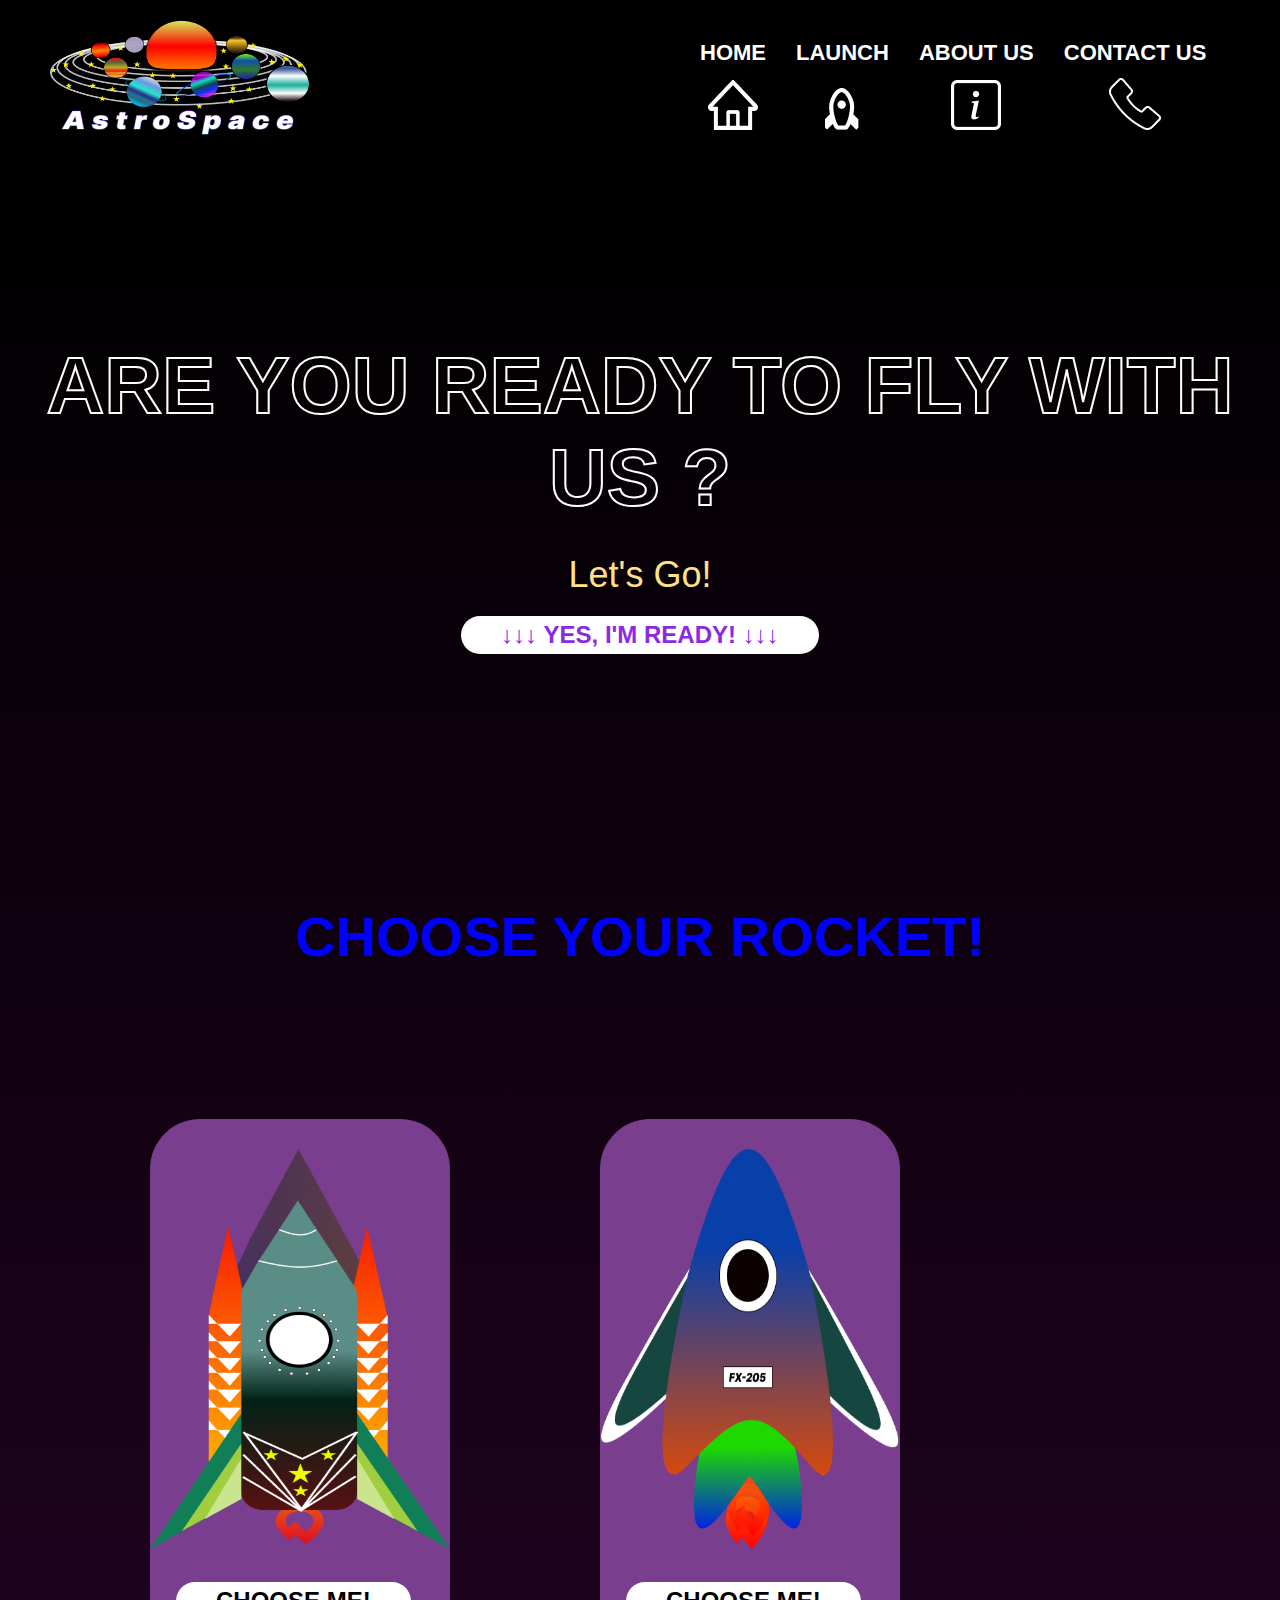
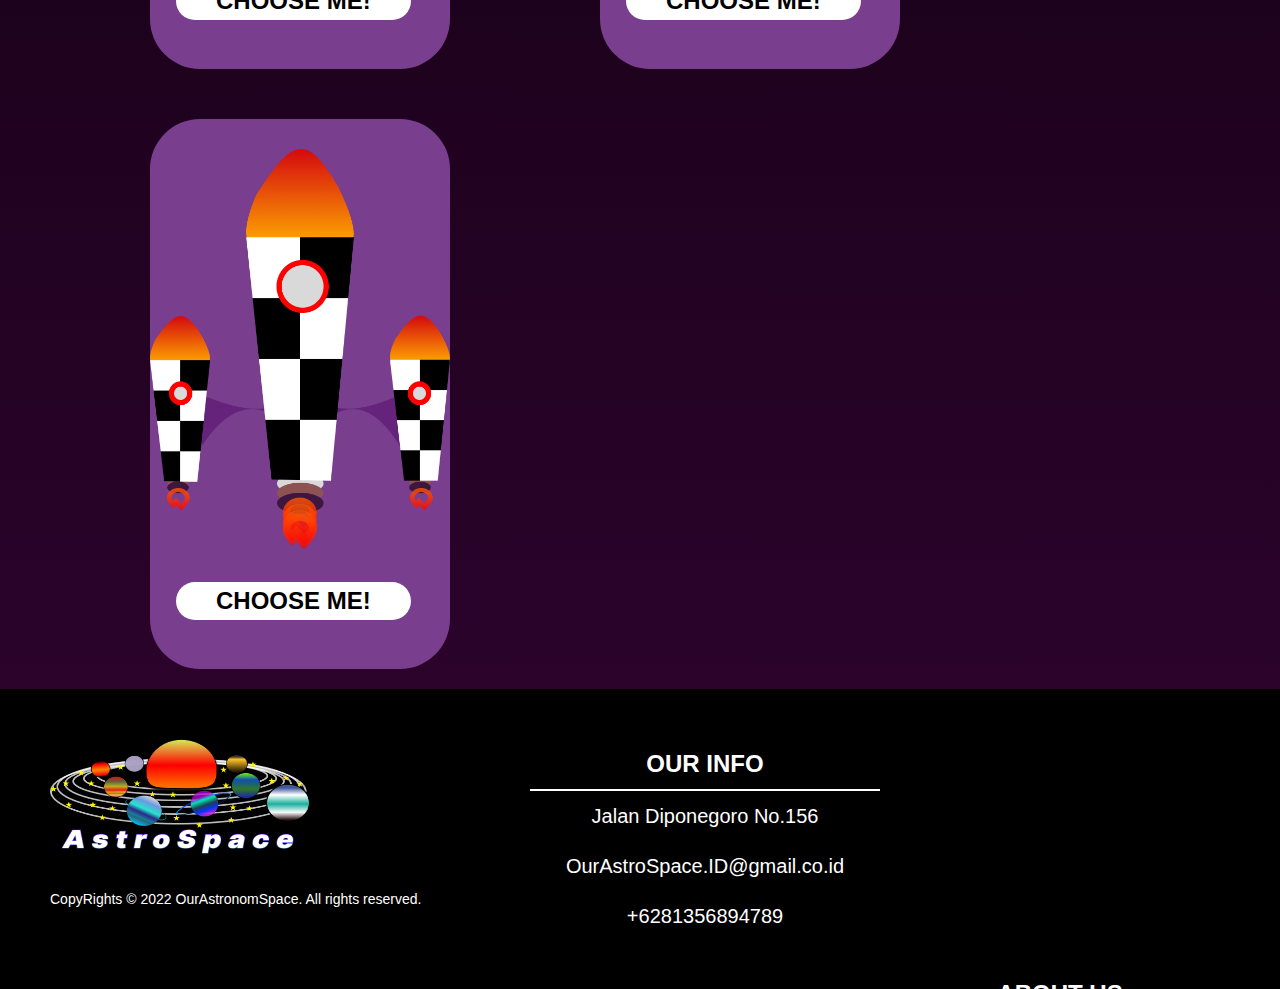
<file: index.html>
<!DOCTYPE html>
<html lang="en">
<head>
	<meta charset="utf-8">
	<meta name="viewport" content="width=device-width, initial-scale=1">
	<title>Our Astronom Space</title>
	<link rel="stylesheet" href="style.css">
</head>
<body>
	<div id="screen">
		<div id="header">
			<!-- Start Header -->
			<div class="atas">
				<div id="atas_kiri">
					<!-- Start Header Left -->
					<img src="image/Logo.png" alt="">
					<!-- End Header Left -->
				</div>

				<div id="atas_kanan">
					<!-- Start Header Right-->
					<ul>
						<li><a href="index.html" id="iconhome">Home</a></li>
						<li><a href="Launch.html" id="iconlaunch">Launch</a></li>
						<li><a href="About.html" id="iconabout">About us</a></li>
						<li><a href="Contact.html" id="iconcontact">Contact us</a></li>						
					</ul>
					<!-- End Header Right -->
				</div>
			</div>
		</div>
		
		<div id="content">
			<div class="atas">
				<div id="content_atas">
					<h1>Are you ready to fly with us ?</h1>
					<h2>Let's Go!</h2>
					<div id="sisi-button">
						<a href="" id="button">↓↓↓ Yes, I'm Ready! ↓↓↓</a>
					</div>
					
				</div>

				<div id="content_bawah">
					<h2>Choose your rocket!</h2>
					<div class="container">
						<div id="content_rocket">
							<!-- Rocket 1 -->
							<div class="rocket">
								<img src="image/Roket.png" alt="">
								<br><a href="launch.html" class="buts">Choose Me!</a>
							</div>
							<!-- Rocket 2 -->
							<div class="rocket">
								<img src="image/Rocket2.png" alt="">
								<br><a href="launch.html" class="buts">Choose Me!</a>
							</div>
							<!-- Rocket 3 -->
							<div class="rocket">
								<img src="image/Rocket4.png" alt="">
								<br><a href="launch.html" class="buts">Choose Me!</a>
							</div>
						</div>

					</div>
				</div>
			</div>
		</div>

		<div id="footer">
			<!-- Start Footer -->
			<div class="container">
				<!-- Start Footer kiri -->
				<div id="footer-left">
					<img src="image/Logo.png" alt="">
					<p>CopyRights &copy; 2022 OurAstronomSpace. All rights reserved.</p>
				</div>

				<div id="footer-mid">
					<h3>OUR INFO</h3>
					<p>Jalan Diponegoro No.156</p>
					<p>OurAstroSpace.ID@gmail.co.id</p>
					<p>+6281356894789</p>
				</div>

				<div id="footer-right">
					<p>ABOUT US</p>
					<ul>
						<li><a href="https://www.instagram.com/nasa/"><img src="image/ig.png" alt="">Instagram</a></li>
						<li><a href="https://twitter.com/nasa"><img src="image/twitter.png" alt="">Twitter</a></li>
						<li><a href="https://web.facebook.com/NASA?_rdc=1&_rdr"><img src="image/fb.png" alt="">Facebook</a></li>
					</ul>
				</div>
			</div>
		</div>
	</div>
</body>
</html>
</file>
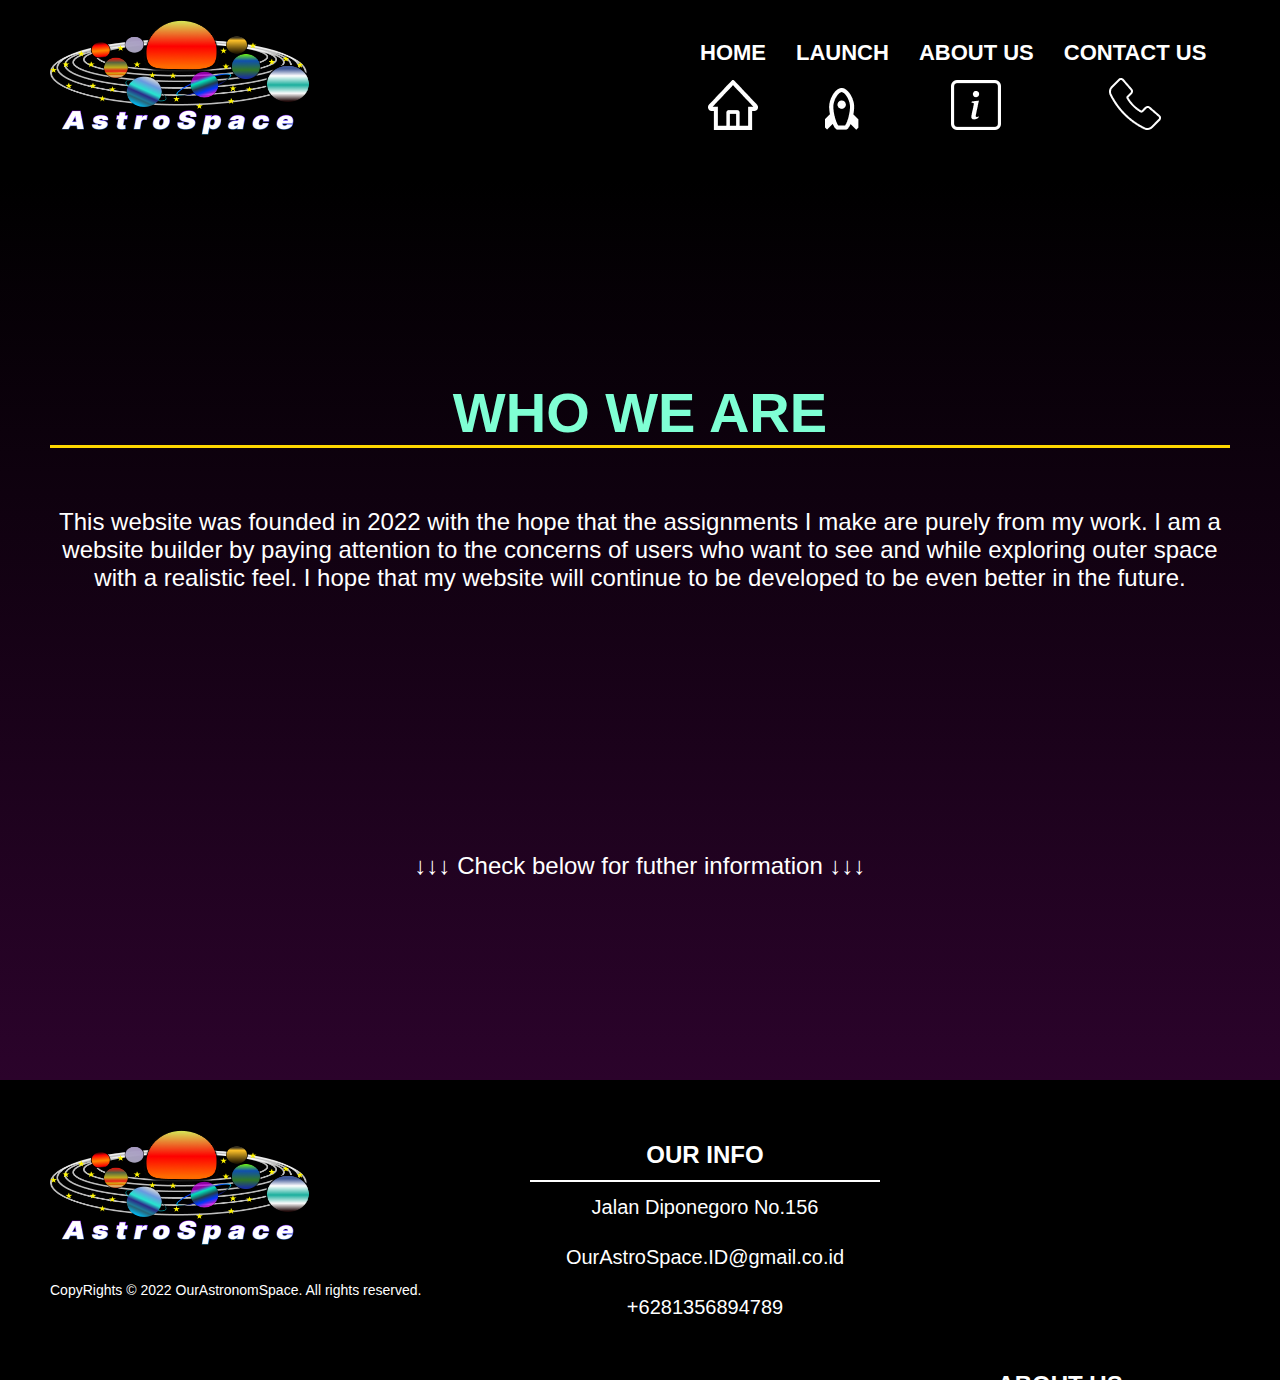
<file: About.html>
<!DOCTYPE html>
<html lang="en">
<head>
    <meta charset="UTF-8">
    <meta http-equiv="X-UA-Compatible" content="IE=edge">
    <meta name="viewport" content="width=device-width, initial-scale=1.0">
    <link rel="stylesheet" href="style-about.css">
    <title>Our Astronom Space</title>
</head>
<body>
   <div id="screen">
        <div id="header">
        <!-- Start Header -->
            <div class="atas">
                <div id="atas_kiri">
                    <!-- Start Header Left -->
                    <img src="image/Logo.png" alt="">
                    <!-- End Header Left -->
                </div>

                <div id="atas_kanan">
                    <!-- Start Header Right-->
                    <ul>
                        <li><a href="index.html" id="iconhome">Home</a></li>
                        <li><a href="Launch.html" id="iconlaunch">Launch</a></li>
                        <li><a href="About.html" id="iconabout">About us</a></li>
                        <li><a href="Contact.html" id="iconcontact">Contact us</a></li>						
                    </ul>
                    <!-- End Header Right -->
                </div>
            </div>
        </div>

        <!-- Content about -->
        <div class="about">
            <div class="isian">
                <h1>WHO WE ARE</h1>
                <p>This website was founded in 2022 with the hope that the assignments I make are purely from my work. I am a website builder by paying attention to the concerns of users who want to see and while exploring outer space with a realistic feel. I hope that my website will continue to be developed to be even better in the future.</p>
                <p>↓↓↓ Check below for futher information ↓↓↓</p>
            </div>

        </div>

        <div id="footer">
			<!-- Start Footer -->
			<div class="container">
				<!-- Start Footer kiri -->
				<div id="footer-left">
					<img src="image/Logo.png" alt="">
					<p>CopyRights &copy; 2022 OurAstronomSpace. All rights reserved.</p>
				</div>

				<div id="footer-mid">
					<h3>OUR INFO</h3>
					<p>Jalan Diponegoro No.156</p>
					<p>OurAstroSpace.ID@gmail.co.id</p>
					<p>+6281356894789</p>
				</div>

				<div id="footer-right">
					<p>ABOUT US</p>
					<ul>
						<li><a href="https://www.instagram.com/nasa/"><img src="image/ig.png" alt="">Instagram</a></li>
						<li><a href="https://twitter.com/nasa"><img src="image/twitter.png" alt="">Twitter</a></li>
						<li><a href="https://web.facebook.com/NASA?_rdc=1&_rdr"><img src="image/fb.png" alt="">Facebook</a></li>
					</ul>
				</div>
			</div>
		</div>
   </div>
</body>
</html>
</file>
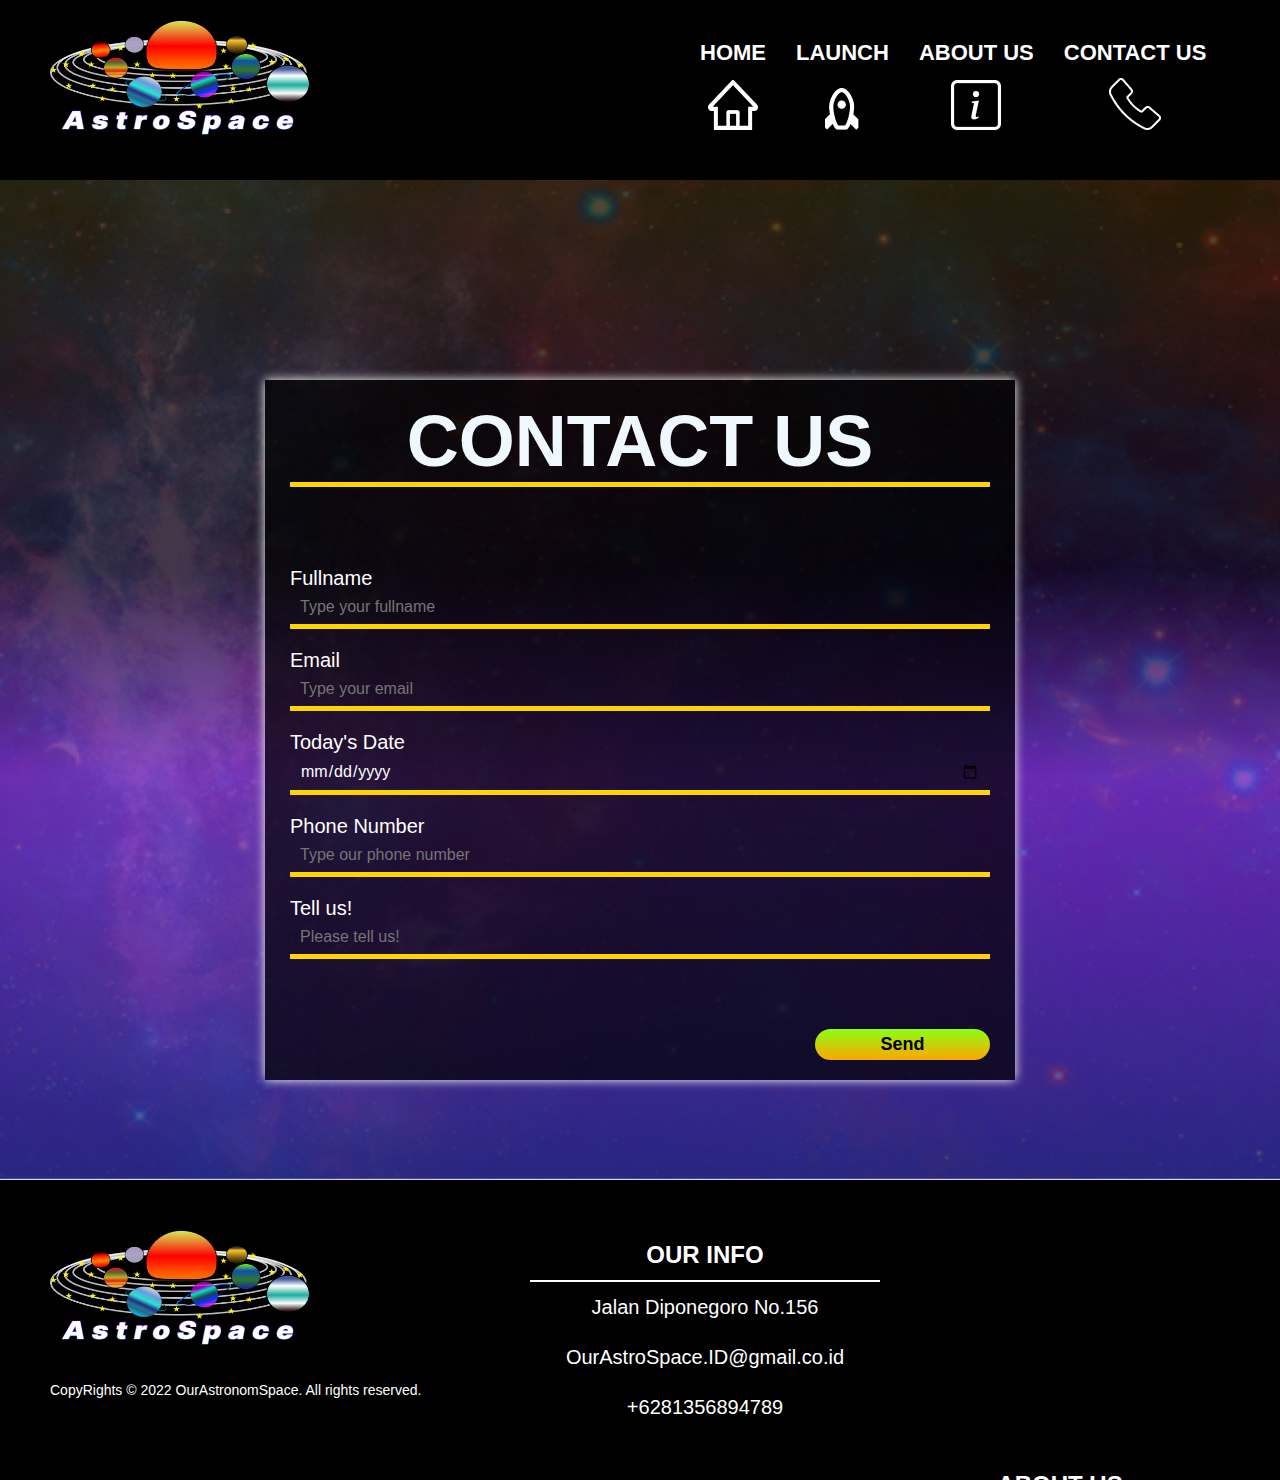
<file: Contact.html>
<!DOCTYPE html>
<html lang="en">
<head>
    <meta charset="UTF-8">
    <meta http-equiv="X-UA-Compatible" content="IE=edge">
    <meta name="viewport" content="width=device-width, initial-scale=1.0">
    <link rel="stylesheet" href="style-contact.css">
    <title>Our Astronom Space</title>
</head>
<body>
   <div id="screen">
        <div id="header">
        <!-- Start Header -->
            <div class="atas">
                <div id="atas_kiri">
                    <!-- Start Header Left -->
                    <img src="image/Logo.png" alt="">
                    <!-- End Header Left -->
                </div>

                <div id="atas_kanan">
                    <!-- Start Header Right-->
                    <ul>
                        <li><a href="index.html" id="iconhome">Home</a></li>
                        <li><a href="Launch.html" id="iconlaunch">Launch</a></li>
                        <li><a href="About.html" id="iconabout">About us</a></li>
                        <li><a href="Contact.html" id="iconcontact">Contact us</a></li>						
                    </ul>
                    <!-- End Header Right -->
                </div>
            </div>
        </div>

        <!-- Start content -->
        <div class="contact">
            <div class="contains">
                <h1>CONTACT US</h1>
            <form action="">
                <label for="">Fullname</label><br>
                <input type="text" name="" id="" placeholder="Type your fullname"><br>

                <label for="">Email</label><br>
                <input type="email" name="" id="" placeholder="Type your email"><br>

                <label for="">Today's Date</label><br>
                <input type="date" name="" id=""><br>

                <label for="">Phone Number</label><br>
                <input type="number" name="" id="" placeholder="Type our phone number"><br>

                <label for="">Tell us!</label><br>
                <input type="text" placeholder="Please tell us!"><br>

                <button type="button">Send</button>
            </form>
            </div>
        </div>
        <!-- END content -->

        <div id="footer">
			<!-- Start Footer -->
			<div class="container">
				<!-- Start Footer kiri -->
				<div id="footer-left">
					<img src="image/Logo.png" alt="">
					<p>CopyRights &copy; 2022 OurAstronomSpace. All rights reserved.</p>
				</div>

				<div id="footer-mid">
					<h3>OUR INFO</h3>
					<p>Jalan Diponegoro No.156</p>
					<p>OurAstroSpace.ID@gmail.co.id</p>
					<p>+6281356894789</p>
				</div>

				<div id="footer-right">
					<p>ABOUT US</p>
					<ul>
						<li><a href="https://www.instagram.com/nasa/"><img src="image/ig.png" alt="">Instagram</a></li>
						<li><a href="https://twitter.com/nasa"><img src="image/twitter.png" alt="">Twitter</a></li>
						<li><a href="https://web.facebook.com/NASA?_rdc=1&_rdr"><img src="image/fb.png" alt="">Facebook</a></li>
					</ul>
				</div>
			</div>
		</div>
   </div>
</body>
</html>
</file>
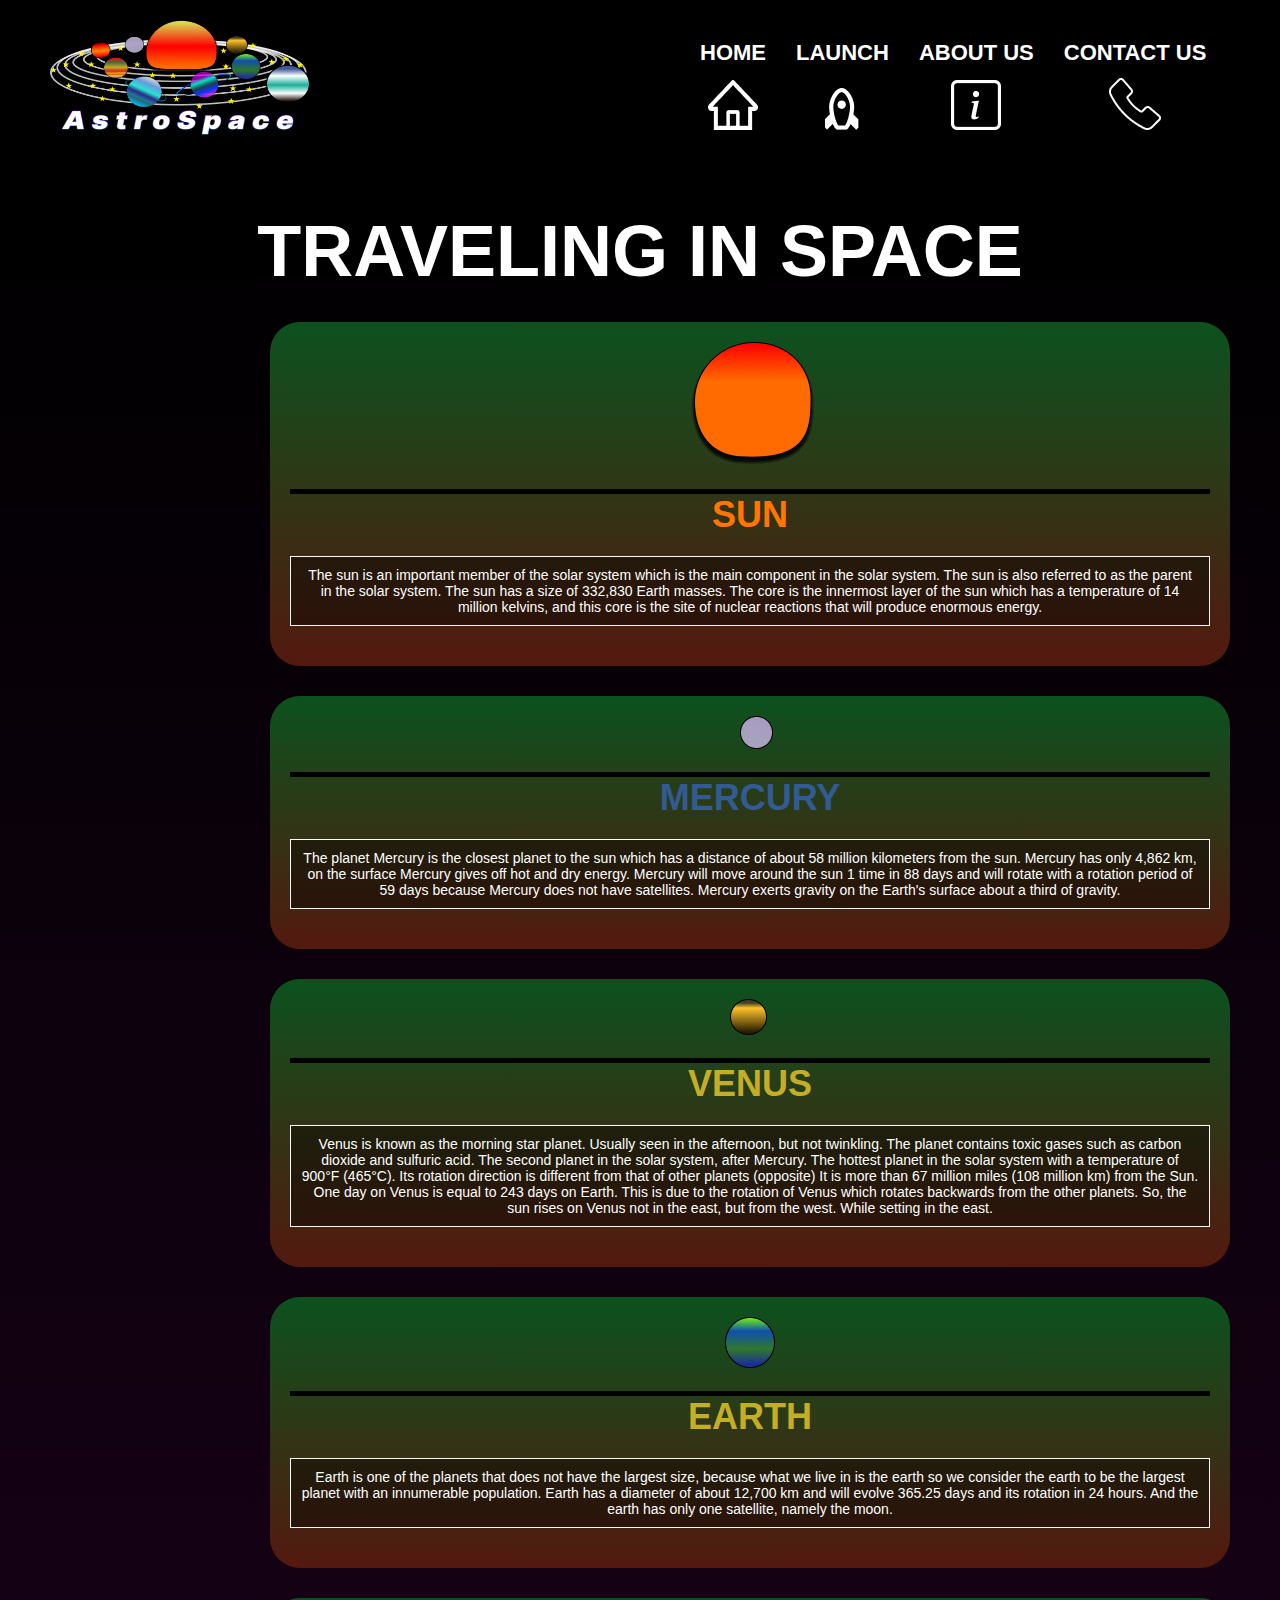
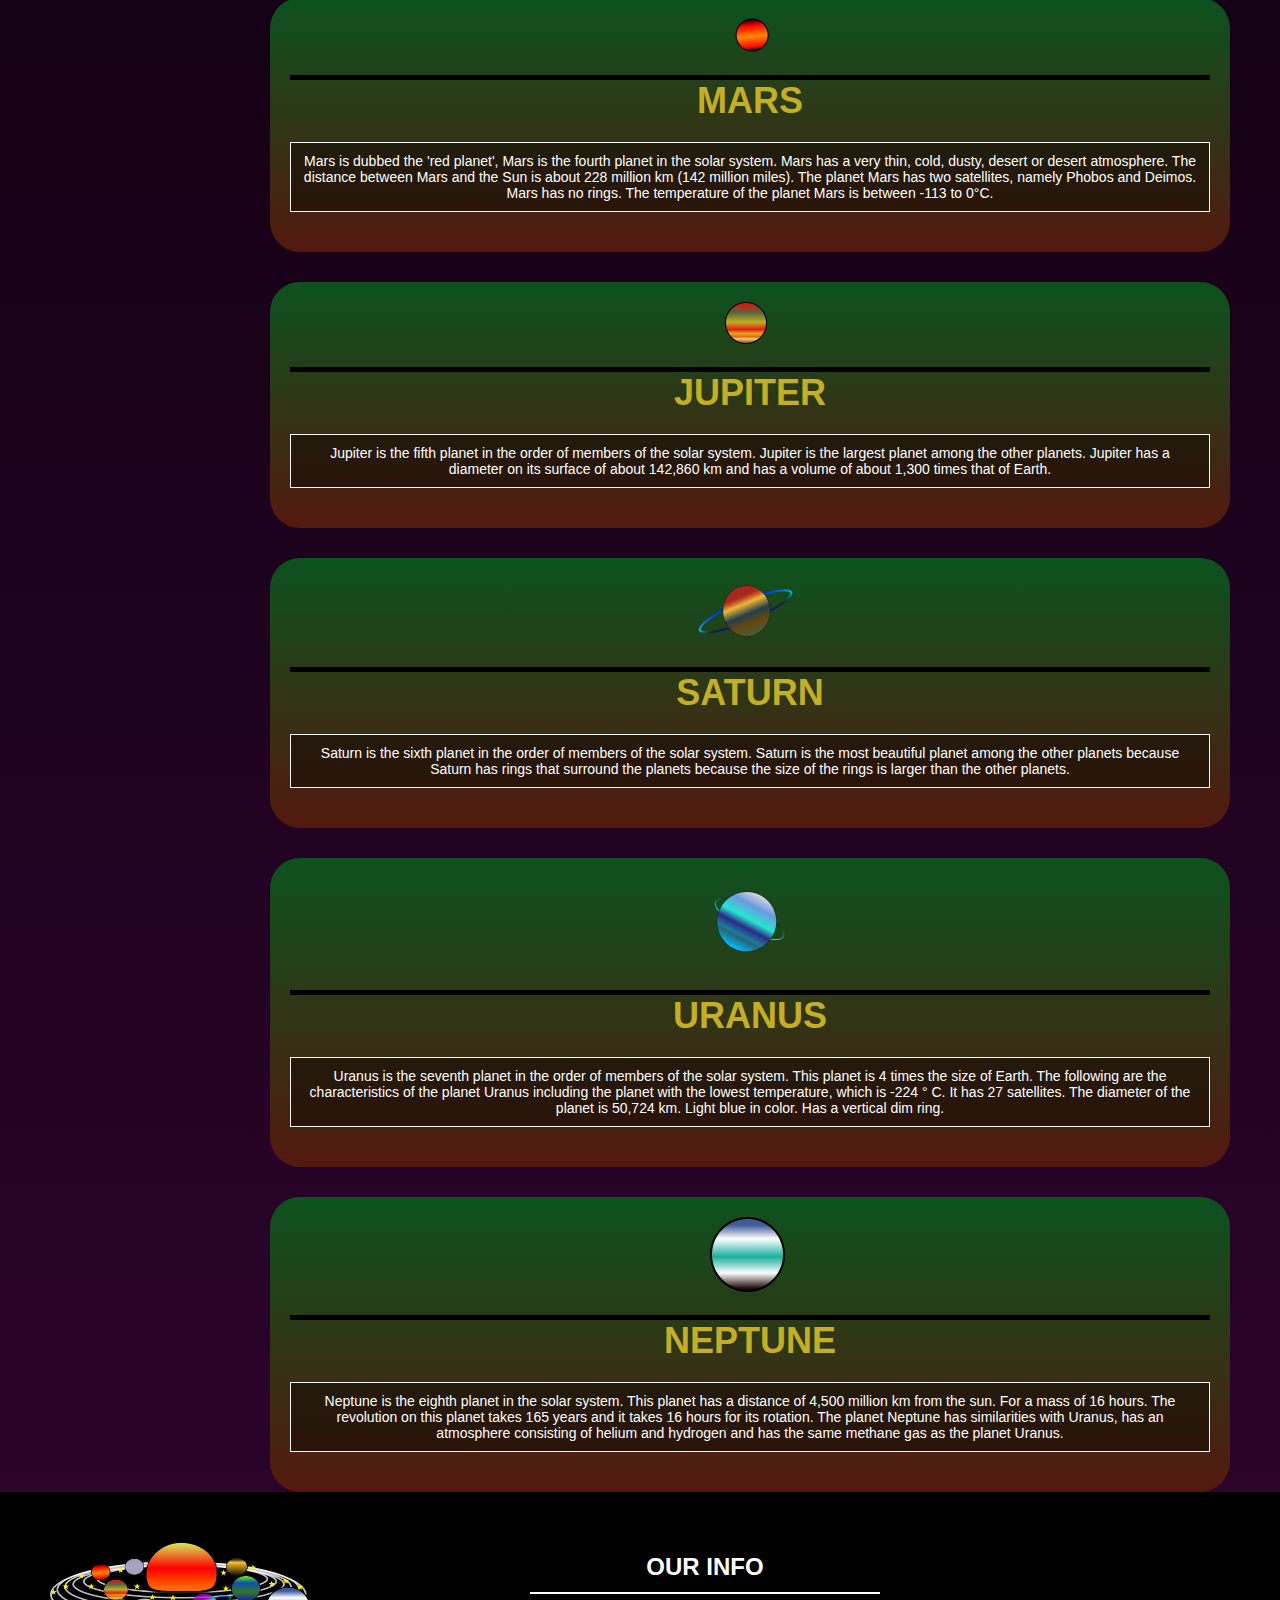
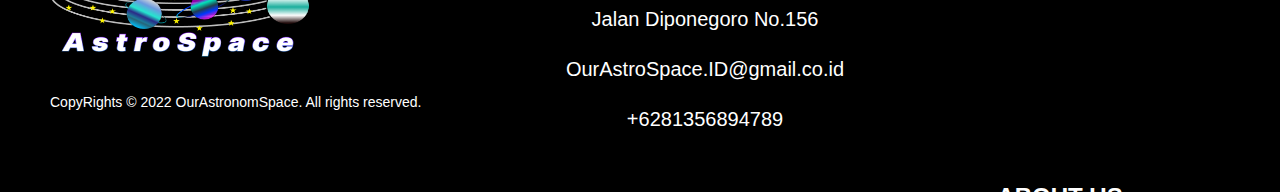
<file: Launch.html>
<!DOCTYPE html>
<html lang="en">
<head>
    <meta charset="UTF-8">
    <meta http-equiv="X-UA-Compatible" content="IE=edge">
    <meta name="viewport" content="width=device-width, initial-scale=1.0">
    <link rel="stylesheet" href="style-launch.css">
    <title>Our Astronom Space</title>
</head>
<body>
   <div id="screen">
        <div id="header">
        <!-- Start Header -->
            <div class="atas">
                <div id="atas_kiri">
                    <!-- Start Header Left -->
                    <img src="image/Logo.png" alt="">
                    <!-- End Header Left -->
                </div>

                <div id="atas_kanan">
                    <!-- Start Header Right-->
                    <ul>
                        <li><a href="index.html" id="iconhome">Home</a></li>
                        <li><a href="Launch.html" id="iconlaunch">Launch</a></li>
                        <li><a href="About.html" id="iconabout">About us</a></li>
                        <li><a href="Contact.html" id="iconcontact">Contact us</a></li>						
                    </ul>
                    <!-- End Header Right -->
                </div>
            </div>
        </div>

        <!-- CONTENT -->
        <div id="content-launch">
            <!-- START PLANET -->
            <div class="planet">
                <h1>Traveling in Space</h1>
                <!-- START MATAHARI -->
                <div id="Sun">
                    <img src="image/sun.png" alt="" id="imgsun">
                    <h2>SUN</h2>
                    <p>The sun is an important member of the solar system which is the main component in the solar system. The sun is also referred to as the parent in the solar system. The sun has a size of 332,830 Earth masses. The core is the innermost layer of the sun which has a temperature of 14 million kelvins, and this core is the site of nuclear reactions that will produce enormous energy.</p>
                </div>
                <!-- END MATAHARI -->

                <!-- START MERKURIUS -->
                <div id="merkurius">
                    <img src="image/Merkurius.png" alt="">
                    <h2>MERCURY</h2>
                    <p>The planet Mercury is the closest planet to the sun which has a distance of about 58 million kilometers from the sun. Mercury has only 4,862 km, on the surface Mercury gives off hot and dry energy. Mercury will move around the sun 1 time in 88 days and will rotate with a rotation period of 59 days because Mercury does not have satellites. Mercury exerts gravity on the Earth's surface about a third of gravity.</p>
                </div>
                <!-- END Merkurius -->

                <!-- START venus -->
                <div id="venus">
                    <img src="image/Venus.png" alt="">
                    <h2>VENUS</h2>
                    <p>Venus is known as the morning star planet. Usually seen in the afternoon, but not twinkling. The planet contains toxic gases such as carbon dioxide and sulfuric acid. The second planet in the solar system, after Mercury. The hottest planet in the solar system with a temperature of 900°F (465°C). Its rotation direction is different from that of other planets (opposite) It is more than 67 million miles (108 million km) from the Sun. One day on Venus is equal to 243 days on Earth. This is due to the rotation of Venus which rotates backwards from the other planets. So, the sun rises on Venus not in the east, but from the west. While setting in the east.</p>
                </div>
                <!-- END venus -->

                <!-- START bumi -->
                <div id="bumi">
                    <img src="image/Bumi.png" alt="">
                    <h2>EARTH</h2>
                    <p>Earth is one of the planets that does not have the largest size, because what we live in is the earth so we consider the earth to be the largest planet with an innumerable population. Earth has a diameter of about 12,700 km and will evolve 365.25 days and its rotation in 24 hours. And the earth has only one satellite, namely the moon.</p>
                </div>
                <!-- END bumi -->

                <!-- START MARS -->
                <div id="mars">
                    <img src="image/Mars.png" alt="">
                    <h2>MARS</h2>
                    <p>Mars is dubbed the 'red planet', Mars is the fourth planet in the solar system. Mars has a very thin, cold, dusty, desert or desert atmosphere. The distance between Mars and the Sun is about 228 million km (142 million miles). The planet Mars has two satellites, namely Phobos and Deimos. Mars has no rings. The temperature of the planet Mars is between -113 to 0°C.</p>
                </div>
                <!-- END MARS -->

                <!-- START JUPITER -->
                <div id="jupiter">
                    <img src="image/Jupiter.png" alt="">
                    <h2>JUPITER</h2>
                    <p>Jupiter is the fifth planet in the order of members of the solar system. Jupiter is the largest planet among the other planets. Jupiter has a diameter on its surface of about 142,860 km and has a volume of about 1,300 times that of Earth.</p>
                </div>
                <!-- END JUPITER -->

                <!-- START saturn -->
                <div id="saturn">
                    <img src="image/Saturnus.png" alt="">
                    <h2>SATURN</h2>
                    <p>Saturn is the sixth planet in the order of members of the solar system. Saturn is the most beautiful planet among the other planets because Saturn has rings that surround the planets because the size of the rings is larger than the other planets.</p>
                </div>
                <!-- END SATURN -->

                <!-- START URANUS -->
                <div id="uranus">
                    <img src="image/Uranus.png" alt="">
                    <h2>URANUS</h2>
                    <p>Uranus is the seventh planet in the order of members of the solar system. This planet is 4 times the size of Earth. The following are the characteristics of the planet Uranus including the planet with the lowest temperature, which is -224 ° C. It has 27 satellites. The diameter of the planet is 50,724 km. Light blue in color. Has a vertical dim ring.</p>
                </div>
                <!-- END URANUS -->

                <!-- START neptune -->
                <div id="neptunus">
                    <img src="image/Neptunus.png" alt="">
                    <h2>NEPTUNE</h2>
                    <p>Neptune is the eighth planet in the solar system. This planet has a distance of 4,500 million km from the sun. For a mass of 16 hours. The revolution on this planet takes 165 years and it takes 16 hours for its rotation. The planet Neptune has similarities with Uranus, has an atmosphere consisting of helium and hydrogen and has the same methane gas as the planet Uranus.</p>
                </div>
                <!-- END neptune -->
            </div>
        </div>

        <div id="footer">
			<!-- Start Footer -->
			<div class="container">
				<!-- Start Footer kiri -->
				<div id="footer-left">
					<img src="image/Logo.png" alt="">
					<p>CopyRights &copy; 2022 OurAstronomSpace. All rights reserved.</p>
				</div>

				<div id="footer-mid">
					<h3>OUR INFO</h3>
					<p>Jalan Diponegoro No.156</p>
					<p>OurAstroSpace.ID@gmail.co.id</p>
					<p>+6281356894789</p>
				</div>

				<div id="footer-right">
					<p>ABOUT US</p>
					<ul>
						<li><a href="https://www.instagram.com/nasa/"><img src="image/ig.png" alt="">Instagram</a></li>
						<li><a href="https://twitter.com/nasa"><img src="image/twitter.png" alt="">Twitter</a></li>
						<li><a href="https://web.facebook.com/NASA?_rdc=1&_rdr"><img src="image/fb.png" alt="">Facebook</a></li>
					</ul>
				</div>
			</div>
		</div>
   </div>
</body>
</html>
</file>
<file: style.css>
*{
	margin: 0px;
	padding: 0px;
	font-size: 14px;
	font-family: Arial, Helvetica, sans-serif;
}

/* HEADER */

#screen {
	min-height: 600px;
	width: 100%;
}

#screen #header {
	height: 180px;
	background-color: black;
	position: inherit;
}

.atas {
	width: 100%;
 	overflow: hidden;
 	min-height: 50px;
	position: relative;
}

#screen #header #atas_kiri {
	padding-top: 20px;
	float: left;
}

#atas_kiri img {
	height: 115px;
	width: 260px;
	margin-left: 50px;
}

#screen #header #atas_kanan {
	height: 110px;
	width: 550px;
	float: right;
	padding-top: 40px;
	margin-right: 30px;
}

#screen #header #atas_kanan ul {
	list-style-type: none;
}

#screen #header #atas_kanan ul li {
	float: left;
}

#screen #header #atas_kanan a {
	font-size: 22px;
	color: white;
	text-transform: uppercase;
	font-weight: 700;
	text-decoration: none;
	display: block;
	height: 90px;
	text-align: center;
	font-family: sans-serif;
	margin-right: 30px;
}

#screen #header #atas_kanan a:hover {
	color: #FFFF00;
}

#screen #header #atas_kanan #iconhome {
	background-image: url('image/Home.png');
	background-repeat: no-repeat;
	background-position: center bottom;
}

#screen #header #atas_kanan #iconhome:hover {
	background-image: url('image/Home2.png');
}

#screen #header #atas_kanan #iconlaunch {
	background-image: url('image/Rocket1.png');
	background-repeat: no-repeat;
	background-position: center bottom;
}

#screen #header #atas_kanan #iconlaunch:hover {
	background-image: url('image/Rocket.png');
}

#screen #header #atas_kanan #iconabout {
	background-image: url('image/About.png');
	background-repeat: no-repeat;
	background-position: center bottom;
}

#screen #header #atas_kanan #iconabout:hover {
	background-image: url('image/About2.png');
}

#screen #header #atas_kanan #iconcontact {
	background-image: url('image/Contact.png');
	background-repeat: no-repeat;
	background-position: center bottom;
}

#screen #header #atas_kanan #iconcontact:hover {
	background-image: url('image/Contact2.png');
}

/* CONTENT */

#screen #content {
	background-image: linear-gradient(black, rgb(43, 3, 43));
	min-height: 600px;
	width: 100%;
}

#screen #content #content_atas {
	margin: auto;
	padding-top: 160px;
}

#screen #content #content_atas h1{
	text-align: center;
	text-transform: uppercase;
	font-size: 80px;
	font-weight: 800;
	font-family: Helvetica;
	margin-left: 20px;
	margin-right: 20px;
	position: relative;
}

#content_atas h1:nth-child(1){
	color: transparent;
	-webkit-text-stroke: 2px #ffffff;
}

#screen #content #content_atas h2{
	text-align: center;
	font-size: 36px;
	color: rgb(255, 226, 132);
	font-weight: 500;
	font-family: Helvetica;
	text-decoration: bold;
	padding-top: 30px;
}

#screen #content #content_atas #sisi-button{
	width: auto;
	text-align: center;
	margin-top: 20px;
	margin-bottom: 40px;
}

#screen #content #content_atas #button{
	font-size: 24px;
	font-weight: 800;
	text-decoration: none;
	color: blueviolet;
	background-color: white;
	padding: 5px 40px;
	text-transform: uppercase;
	border-radius: 50px;
	display: inline-block;	
}

#screen #content #content_bawah {
	margin-top: 50px;
	min-height: 180px;
	overflow: hidden;
	margin-bottom: 20px;
	/* background-color: blue; */
	position: relative;
}

#screen #content #content_bawah h2{
	text-align: center;
	font-size: 56px;
	color: blue;
	margin-top: 200px;
	margin-bottom: 100px;
	text-transform: uppercase;
	font-family: Helvetica;
	font-weight: bolder;
}

#screen #content #content_bawah #content_rocket .rocket{
	float: left;
	height: 550px;
	width: max-content;
	background-color: #793E8E;
	/* margin-right: 50px; */
	margin-left: 150px;
	margin-top: 50px;
	align-items: center;
	border-radius: 50px;
}

#content_rocket .rocket img{
	width: 300px;
	height: 400px;
	margin-top: 30px;
	margin-left: auto;
	margin-right: auto;
}

.buts{
	/* align-items: center; */
	font-size: 24px;
	font-weight: 800;
	text-decoration: none;
	color: rgb(0, 0, 0);
	background-color: white;
	padding: 5px 40px;
	text-transform: uppercase;
	border-radius: 50px;
	display: inline-block;	
	margin-top: 30px;
	margin-left: 26px;
	margin-bottom: 30px;
}

/* FOOTER */

#screen #footer {
	background-color: #000000;
	height: 300px;
	width: 100%;
	line-height: 50px;
	position: relative;
	float: left;
	overflow: hidden;
}

#screen #footer-left{
	width: 480px;
	color: white;
	margin-left: 50px;
	float: left;
}

#footer-left img{
	height: 115px;
	width: 260px;
	padding-top: 50px;
}

#screen #footer-mid {
	width: 350px;
	height: 180px;
	margin-right: 20px;
	margin-top: 50px;
	float: left;
	text-align: center;
	font-size: 50px;
}

#screen #footer-mid h3{
	border-bottom: 2px solid white;
	font-size: 24px;
	color: white;
}

#screen #footer-mid p{
	font-size: 20px ;
	color: white;
	font-family: Helvetica;
	text-align: center;
}

#screen #footer-right{
	width: 340px;
	margin-left: 20px;
	margin-right: 50px;
	float: right;
	padding-top: 50px;
}

#screen #footer-right p{
	border-bottom: 2px solid white;
	font-size: 24px;
	color: white;
	text-align: center;
	font-weight: 600;
}

#screen #footer-right ul{
	list-style-type: none;
}

#screen #footer-right ul li{
	width: 340px;
	height: max-content ;
}

#screen #footer-right a{
	font-size: 20px;
	color: #BBBBBB;
	text-transform: uppercase;
	font-weight: 700;
	text-decoration: none;
	display: block;
	text-align: center;
	font-family: sans-serif;
}
#screen #footer-right ul li a:hover{
	color: #ff7700;
}
</file>
<file: style-about.css>
*{
	margin: 0px;
	padding: 0px;
	font-size: 14px;
	font-family: Arial, Helvetica, sans-serif;
}

/* HEADER */

#screen {
	min-height: 600px;
	width: 100%;
}

#screen #header {
	height: 180px;
	background-color: black;
}

.atas {
	width: 100%px;
 	overflow: hidden;
 	min-height: 50px;
	position: relative;
}

#screen #header #atas_kiri {
	padding-top: 20px;
	float: left;
}

#atas_kiri img {
	height: 115px;
	width: 260px;
	margin-left: 50px;
}

#screen #header #atas_kanan {
	height: 110px;
	width: 550px;
	float: right;
	padding-top: 40px;
	margin-right: 30px;
}

#screen #header #atas_kanan ul {
	list-style-type: none;
}

#screen #header #atas_kanan ul li {
	float: left;
}

#screen #header #atas_kanan a {
	font-size: 22px;
	color: white;
	text-transform: uppercase;
	font-weight: 700;
	text-decoration: none;
	display: block;
	height: 90px;
	text-align: center;
	font-family: sans-serif;
	margin-right: 30px;
}

#screen #header #atas_kanan a:hover {
	color: #FFFF00;
}

#screen #header #atas_kanan #iconhome {
	background-image: url('image/Home.png');
	background-repeat: no-repeat;
	background-position: center bottom;
}

#screen #header #atas_kanan #iconhome:hover {
	background-image: url('image/Home2.png');
}

#screen #header #atas_kanan #iconlaunch {
	background-image: url('image/Rocket1.png');
	background-repeat: no-repeat;
	background-position: center bottom;
}

#screen #header #atas_kanan #iconlaunch:hover {
	background-image: url('image/Rocket.png');
}

#screen #header #atas_kanan #iconabout {
	background-image: url('image/About.png');
	background-repeat: no-repeat;
	background-position: center bottom;
}

#screen #header #atas_kanan #iconabout:hover {
	background-image: url('image/About2.png');
}

#screen #header #atas_kanan #iconcontact {
	background-image: url('image/Contact.png');
	background-repeat: no-repeat;
	background-position: center bottom;
}

#screen #header #atas_kanan #iconcontact:hover {
	background-image: url('image/Contact2.png');
}

/* CONTENT */

.about {
	min-height: 200px;
	width: 100%;
	background-image: linear-gradient(black, rgb(43, 3, 43));
}

.isian {
	padding-top: 200px;
	text-align: center;
	/* background-color: #FFFF00; */
	margin-left: 50px;
	margin-right: 50px;
}

.isian h1 {
	font-size: 56px;
	font-weight: 700px;
	color: aquamarine;
	font-family: Helvetica;
	border-bottom: 3px solid gold;
}

.isian p {
	font-size: 24px;
	font-weight: 500px;
	color: white;
	margin-top: 60px;
	padding-bottom: 200px;
}

.isian2 p{
	text-align: center;
	font-size: 18px;
	color: rgb(51, 255, 0);
}

/* FOOTER */
#screen #footer {
	background-color: #000000;
	height: 300px;
	width: 100%;
	line-height: 50px;
	position: relative;
	float: left;
	overflow: hidden;
}

#screen #footer-left{
	width: 480px;
	color: white;
	margin-left: 50px;
	float: left;
}

#footer-left img{
	height: 115px;
	width: 260px;
	padding-top: 50px;
}

#screen #footer-mid {
	width: 350px;
	height: 180px;
	margin-right: 20px;
	margin-top: 50px;
	float: left;
	text-align: center;
	font-size: 50px;
}

#screen #footer-mid h3{
	border-bottom: 2px solid white;
	font-size: 24px;
	color: white;
}

#screen #footer-mid p{
	font-size: 20px ;
	color: white;
	font-family: Helvetica;
	text-align: center;
}

#screen #footer-right{
	width: 340px;
	margin-left: 20px;
	margin-right: 50px;
	float: right;
	padding-top: 50px;
}

#screen #footer-right p{
	border-bottom: 2px solid white;
	font-size: 24px;
	color: white;
	text-align: center;
	font-weight: 600;
}

#screen #footer-right ul{
	list-style-type: none;
}

#screen #footer-right ul li{
	width: 340px;
	height: max-content ;
}

#screen #footer-right a{
	font-size: 20px;
	color: #BBBBBB;
	text-transform: uppercase;
	font-weight: 700;
	text-decoration: none;
	display: block;
	text-align: center;
	font-family: sans-serif;
}
#screen #footer-right ul li a:hover{
	color: #ff7700;
}
</file>
<file: style-contact.css>
*{
	margin: 0px;
	padding: 0px;
	font-size: 14px;
	font-family: Arial, Helvetica, sans-serif;
}

/* HEADER */

#screen {
	min-height: 600px;
	width: 100%;
}

#screen #header {
	height: 180px;
	background-color: black;
}

.atas {
	width: 100%px;
 	overflow: hidden;
 	min-height: 50px;
	position: relative;
}

#screen #header #atas_kiri {
	padding-top: 20px;
	float: left;
}

#atas_kiri img {
	height: 115px;
	width: 260px;
	margin-left: 50px;
}

#screen #header #atas_kanan {
	height: 110px;
	width: 550px;
	float: right;
	padding-top: 40px;
	margin-right: 30px;
}

#screen #header #atas_kanan ul {
	list-style-type: none;
}

#screen #header #atas_kanan ul li {
	float: left;
}

#screen #header #atas_kanan a {
	font-size: 22px;
	color: white;
	text-transform: uppercase;
	font-weight: 700;
	text-decoration: none;
	display: block;
	height: 90px;
	text-align: center;
	font-family: sans-serif;
	margin-right: 30px;
}

#screen #header #atas_kanan a:hover {
	color: #FFFF00;
}

#screen #header #atas_kanan #iconhome {
	background-image: url('image/Home.png');
	background-repeat: no-repeat;
	background-position: center bottom;
}

#screen #header #atas_kanan #iconhome:hover {
	background-image: url('image/Home2.png');
}

#screen #header #atas_kanan #iconlaunch {
	background-image: url('image/Rocket1.png');
	background-repeat: no-repeat;
	background-position: center bottom;
}

#screen #header #atas_kanan #iconlaunch:hover {
	background-image: url('image/Rocket.png');
}

#screen #header #atas_kanan #iconabout {
	background-image: url('image/About.png');
	background-repeat: no-repeat;
	background-position: center bottom;
}

#screen #header #atas_kanan #iconabout:hover {
	background-image: url('image/About2.png');
}

#screen #header #atas_kanan #iconcontact {
	background-image: url('image/Contact.png');
	background-repeat: no-repeat;
	background-position: center bottom;
}

#screen #header #atas_kanan #iconcontact:hover {
	background-image: url('image/Contact2.png');
}

/* CONTENT */

.contact{
	min-height: 1000px;
	width: 100%;
	background-image: url('image/bgcontact.png');
	background-size: cover;
}

.contains{
	margin-top: 280px;
	position: absolute;
	left: 50%;
	top: 50%;
	transform: translate(-50%, -50%);
	padding: 20px 25px;
	width: 700px;
	background-color: rgba(0, 0, 0, 0.7);
	box-shadow: 0 0 10px rgba(255, 255, 255, 3);
}

.contains h1{
	text-align: center;
	color: aliceblue;
	margin-bottom: 80px;
	border-bottom: 5px solid #ffd500;
	font-size: 72px;
}

.contains label{
	text-align: left;
	color: white;
	font-size: 20px;
}

.contains input{
	width: calc(100% - 20px);
	padding: 8px 10px;
	margin-bottom: 20px;
	border: none;
	background-color: transparent;
	border-bottom: 5px solid #ffd500;
	color: white;
	font-size: 16px;
}

.contains button{
	width: 25%;
	padding: 5px 0;
	border: none;
	background-image: linear-gradient(rgb(138, 255, 20), orange);
	color: #000000;
	font-weight: bold;
	float: right;
	margin-top: 50px;
	border-radius: 20px;
	font-size: 18px;
}

/* FOOTER */
#screen #footer {
	background-color: #000000;
	height: 300px;
	width: 100%;
	line-height: 50px;
	position: relative;
	float: left;
	overflow: hidden;
}

#screen #footer-left{
	width: 480px;
	color: white;
	margin-left: 50px;
	float: left;
}

#footer-left img{
	height: 115px;
	width: 260px;
	padding-top: 50px;
}

#screen #footer-mid {
	width: 350px;
	height: 180px;
	margin-right: 20px;
	margin-top: 50px;
	float: left;
	text-align: center;
	font-size: 50px;
}

#screen #footer-mid h3{
	border-bottom: 2px solid white;
	font-size: 24px;
	color: white;
}

#screen #footer-mid p{
	font-size: 20px ;
	color: white;
	font-family: Helvetica;
	text-align: center;
}

#screen #footer-right{
	width: 340px;
	margin-left: 20px;
	margin-right: 50px;
	float: right;
	padding-top: 50px;
}

#screen #footer-right p{
	border-bottom: 2px solid white;
	font-size: 24px;
	color: white;
	text-align: center;
	font-weight: 600;
}

#screen #footer-right ul{
	list-style-type: none;
}

#screen #footer-right ul li{
	width: 340px;
	height: max-content ;
}

#screen #footer-right a{
	font-size: 20px;
	color: #BBBBBB;
	text-transform: uppercase;
	font-weight: 700;
	text-decoration: none;
	display: block;
	text-align: center;
	font-family: sans-serif;
}
#screen #footer-right ul li a:hover{
	color: #ff7700;
}
</file>
<file: style-launch.css>
*{
	margin: 0px;
	padding: 0px;
	font-size: 14px;
	font-family: Arial, Helvetica, sans-serif;
}

/* HEADER */

#screen {
	min-height: 600px;
	width: 100%;
}

#screen #header {
	height: 180px;
	background-color: black;
}

.atas {
	width: 100%;
 	overflow: hidden;
 	min-height: 50px;
	position: relative;
}

#screen #header #atas_kiri {
	padding-top: 20px;
	float: left;
}

#atas_kiri img {
	height: 115px;
	width: 260px;
	margin-left: 50px;
}

#screen #header #atas_kanan {
	height: 110px;
	width: 550px;
	float: right;
	padding-top: 40px;
	margin-right: 30px;
}

#screen #header #atas_kanan ul {
	list-style-type: none;
}

#screen #header #atas_kanan ul li {
	float: left;
}

#screen #header #atas_kanan a {
	font-size: 22px;
	color: white;
	text-transform: uppercase;
	font-weight: 700;
	text-decoration: none;
	display: block;
	height: 90px;
	text-align: center;
	font-family: sans-serif;
	margin-right: 30px;
}

#screen #header #atas_kanan a:hover {
	color: #FFFF00;
}

#screen #header #atas_kanan #iconhome {
	background-image: url('image/Home.png');
	background-repeat: no-repeat;
	background-position: center bottom;
}

#screen #header #atas_kanan #iconhome:hover {
	background-image: url('image/Home2.png');
}

#screen #header #atas_kanan #iconlaunch {
	background-image: url('image/Rocket1.png');
	background-repeat: no-repeat;
	background-position: center bottom;
}

#screen #header #atas_kanan #iconlaunch:hover {
	background-image: url('image/Rocket.png');
}

#screen #header #atas_kanan #iconabout {
	background-image: url('image/About.png');
	background-repeat: no-repeat;
	background-position: center bottom;
}

#screen #header #atas_kanan #iconabout:hover {
	background-image: url('image/About2.png');
}

#screen #header #atas_kanan #iconcontact {
	background-image: url('image/Contact.png');
	background-repeat: no-repeat;
	background-position: center bottom;
}

#screen #header #atas_kanan #iconcontact:hover {
	background-image: url('image/Contact2.png');
}

/* CONTENT */
#content-launch {
	background-image: linear-gradient(black, rgb(43, 3, 43));
	position: relative;
	width: 100%;
}

#content-launch .planet{
	/* background-color: #ffffff; */
	margin-left: 50px;
	margin-right: 50px;
	min-height: 200px;
}

.planet h1{
	text-align: center;
	color: white;
	font-size: 72px;
	text-transform: uppercase;
	padding-top: 30px;
	margin: auto;
}

#Sun {
	margin-top: 30px;
	margin-left: 220px;
	background-image: linear-gradient(#0c521e, #54190e);
	border-radius: 30px;
	width: 920px;
	min-height: 200px;
	padding: 20px;
}

#Sun img {
	margin-left: 400px;
	/* background-color: #b28863; */
	padding-bottom: 20px;
}

#sun #imgsun:hover{
	background-image: url('image/Sun2.png');
}

#Sun h2{
	text-align: center;
	font-size: 36px;
	border-top: 5px solid black;
	color: #ff7700;

}

#Sun p{
	border: 1px solid #fafafa;
	background-color: rgb(0, 0, 0);
	background-color: rgba(0,0,0, 0.4);
	text-align: center;
	font-size: 14px;
	color: #ffffff;
	margin-bottom: 20px;
	margin-top: 20px;
	padding: 10px;
	font-weight: 300px;
}

#merkurius {
	margin-top: 30px;
	margin-left: 220px;
	background-image: linear-gradient(#0c521e, #54190e);
	border-radius: 30px;
	width: 920px;
	min-height: 200px;
	padding: 20px;
}

#merkurius img {
	margin-left: 450px;
	padding-bottom: 20px;
}

#merkurius h2{
	text-align: center;
	font-size: 36px;
	border-top: 5px solid black;
	color: #325b93;
}

#merkurius p{
	border: 1px solid #fafafa;
	background-color: rgb(0, 0, 0);
	background-color: rgba(0,0,0, 0.4);
	text-align: center;
	font-size: 14px;
	color: #ffffff;
	margin-bottom: 20px;
	margin-top: 20px;
	padding: 10px;
	font-weight: 300px;
}

#venus {
	margin-top: 30px;
	margin-left: 220px;
	background-image: linear-gradient(#0c521e, #54190e);
	border-radius: 30px;
	width: 920px;
	min-height: 200px;
	padding: 20px;
}

#venus img {
	margin-left: 440px;
	/* background-color: #b28863; */
	padding-bottom: 20px;
}

#venus h2{
	text-align: center;
	font-size: 36px;
	border-top: 5px solid black;
	color: #c3ae25;

}

#venus p{
	border: 1px solid #fafafa;
	background-color: rgb(0, 0, 0);
	background-color: rgba(0,0,0, 0.4);
	text-align: center;
	font-size: 14px;
	color: #ffffff;
	padding: 10px;
	margin-bottom: 20px;
	margin-top: 20px;
	font-weight: 300px;
}

#bumi {
	margin-top: 30px;
	margin-left: 220px;
	background-image: linear-gradient(#0c521e, #54190e);
	border-radius: 30px;
	width: 920px;
	min-height: 200px;
	padding: 20px;
}

#bumi img {
	margin-left: 435px;
	/* background-color: #b28863; */
	padding-bottom: 20px;
}

#bumi h2{
	text-align: center;
	font-size: 36px;
	border-top: 5px solid black;
	color: #c3ae25;

}

#bumi p{
	border: 1px solid #fafafa;
	background-color: rgb(0, 0, 0);
	background-color: rgba(0,0,0, 0.4);
	text-align: center;
	font-size: 14px;
	color: #ffffff;
	padding: 10px;
	margin-bottom: 20px;
	margin-top: 20px;
	font-weight: 300px;
}

#mars {
	margin-top: 30px;
	margin-left: 220px;
	background-image: linear-gradient(#0c521e, #54190e);
	border-radius: 30px;
	width: 920px;
	min-height: 200px;
	padding: 20px;
}

#mars img {
	margin-left: 445px;
	/* background-color: #b28863; */
	padding-bottom: 20px;
}

#mars h2{
	text-align: center;
	font-size: 36px;
	border-top: 5px solid black;
	color: #c3ae25;

}

#mars p{
	border: 1px solid #fafafa;
	background-color: rgb(0, 0, 0);
	background-color: rgba(0,0,0, 0.4);
	text-align: center;
	font-size: 14px;
	color: #ffffff;
	padding: 10px;
	margin-bottom: 20px;
	margin-top: 20px;
	font-weight: 300px;
}

#jupiter {
	margin-top: 30px;
	margin-left: 220px;
	background-image: linear-gradient(#0c521e, #54190e);
	border-radius: 30px;
	width: 920px;
	min-height: 200px;
	padding: 20px;
}

#jupiter img {
	margin-left: 435px;
	/* background-color: #b28863; */
	padding-bottom: 20px;
}

#jupiter h2{
	text-align: center;
	font-size: 36px;
	border-top: 5px solid black;
	color: #c3ae25;

}

#jupiter p{
	border: 1px solid #fafafa;
	background-color: rgb(0, 0, 0);
	background-color: rgba(0,0,0, 0.4);
	text-align: center;
	font-size: 14px;
	color: #ffffff;
	padding: 10px;
	margin-bottom: 20px;
	margin-top: 20px;
	font-weight: 300px;
}


#saturn {
	margin-top: 30px;
	margin-left: 220px;
	background-image: linear-gradient(#0c521e, #54190e);
	border-radius: 30px;
	width: 920px;
	min-height: 200px;
	padding: 20px;
}

#saturn img {
	margin-left: 405px;
	/* background-color: #b28863; */
	padding-bottom: 20px;
}

#saturn h2{
	text-align: center;
	font-size: 36px;
	border-top: 5px solid black;
	color: #c3ae25;

}

#saturn p{
	border: 1px solid #fafafa;
	background-color: rgb(0, 0, 0);
	background-color: rgba(0,0,0, 0.4);
	text-align: center;
	font-size: 14px;
	color: #ffffff;
	padding: 10px;
	margin-bottom: 20px;
	margin-top: 20px;
	font-weight: 300px;
}


#uranus {
	margin-top: 30px;
	margin-left: 220px;
	background-image: linear-gradient(#0c521e, #54190e);
	border-radius: 30px;
	width: 920px;
	min-height: 200px;
	padding: 20px;
}

#uranus img {
	margin-left: 410px;
	/* background-color: #b28863; */
	padding-bottom: 20px;
}

#uranus h2{
	text-align: center;
	font-size: 36px;
	border-top: 5px solid black;
	color: #c3ae25;

}

#uranus p{
	border: 1px solid #fafafa;
	background-color: rgb(0, 0, 0);
	background-color: rgba(0,0,0, 0.4);
	text-align: center;
	font-size: 14px;
	color: #ffffff;
	padding: 10px;
	margin-bottom: 20px;
	margin-top: 20px;
	font-weight: 300px;
}

#neptunus {
	margin-top: 30px;
	margin-left: 220px;
	background-image: linear-gradient(#0c521e, #54190e);
	border-radius: 30px;
	width: 920px;
	min-height: 200px;
	padding: 20px;
}

#neptunus img {
	margin-left: 420px;
	/* background-color: #b28863; */
	padding-bottom: 20px;
}

#neptunus h2{
	text-align: center;
	font-size: 36px;
	border-top: 5px solid black;
	color: #c3ae25;

}

#neptunus p{
	border: 1px solid #fafafa;
	background-color: rgb(0, 0, 0);
	background-color: rgba(0,0,0, 0.4);
	text-align: center;
	font-size: 14px;
	color: #ffffff;
	padding: 10px;
	margin-bottom: 20px;
	margin-top: 20px;
	font-weight: 300px;
}

/* FOOTER */
#screen #footer {
	background-color: #000000;
	height: 300px;
	width: 100%;
	line-height: 50px;
	position: relative;
	float: left;
	overflow: hidden;
}

#screen #footer-left{
	width: 480px;
	color: white;
	margin-left: 50px;
	float: left;
}

#footer-left img{
	height: 115px;
	width: 260px;
	padding-top: 50px;
}

#screen #footer-mid {
	width: 350px;
	height: 180px;
	margin-right: 20px;
	margin-top: 50px;
	float: left;
	text-align: center;
	font-size: 50px;
}

#screen #footer-mid h3{
	border-bottom: 2px solid white;
	font-size: 24px;
	color: white;
}

#screen #footer-mid p{
	font-size: 20px ;
	color: white;
	font-family: Helvetica;
	text-align: center;
}

#screen #footer-right{
	width: 340px;
	margin-left: 20px;
	margin-right: 50px;
	float: right;
	padding-top: 50px;
}

#screen #footer-right p{
	border-bottom: 2px solid white;
	font-size: 24px;
	color: white;
	text-align: center;
	font-weight: 600;
}

#screen #footer-right ul{
	list-style-type: none;
}

#screen #footer-right ul li{
	width: 340px;
	height: max-content ;
}

#screen #footer-right a{
	font-size: 20px;
	color: #BBBBBB;
	text-transform: uppercase;
	font-weight: 700;
	text-decoration: none;
	display: block;
	text-align: center;
	font-family: sans-serif;
}
#screen #footer-right ul li a:hover{
	color: #ff7700;
}
</file>
